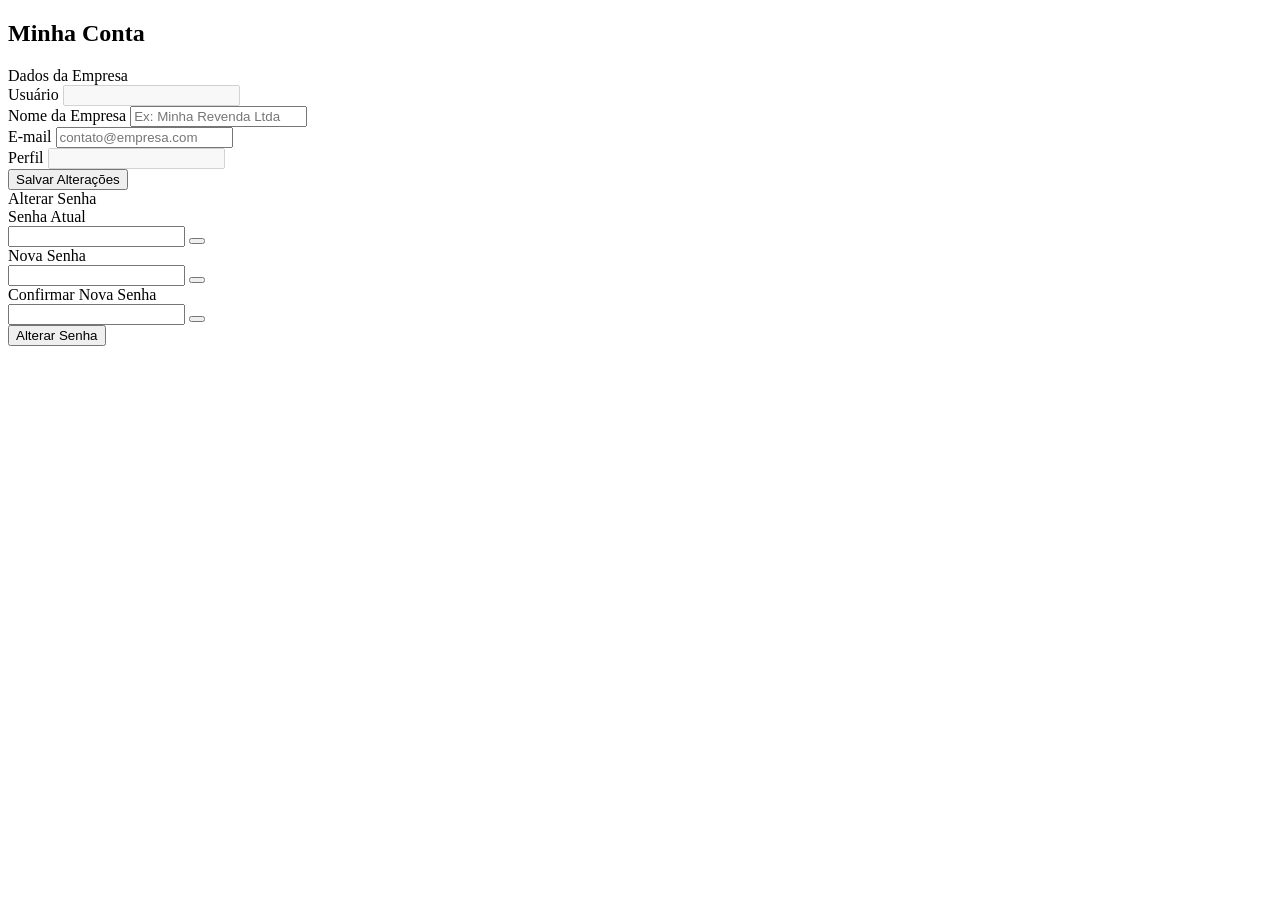
<file: src/main/resources/templates/perfil/index.html>
<!DOCTYPE html>
<html lang="pt-BR" xmlns:th="http://www.thymeleaf.org">
<head th:replace="~{fragments/layout :: head('Minha Conta')}"></head>
<body>
<div th:replace="~{fragments/layout :: navbar}"></div>
<div id="main-wrapper">
<main class="container py-4 flex-grow-1">

    <div class="d-flex align-items-center mb-4">
        <i class="bi bi-person-circle fs-3 text-warning me-3"></i>
        <div>
            <h2 class="mb-0 fw-bold">Minha Conta</h2>
            <small class="text-muted" th:text="${usuario?.username}"></small>
        </div>
    </div>

    <div class="row g-4">

        <!-- Dados do perfil -->
        <div class="col-lg-6">
            <div class="card border-0 shadow-sm h-100">
                <div class="card-header bg-white fw-semibold border-bottom">
                    <i class="bi bi-building me-2 text-primary"></i>Dados da Empresa
                </div>
                <div class="card-body">
                    <div th:if="${sucesso}" class="alert alert-success py-2">
                        <i class="bi bi-check-circle-fill me-2"></i><span th:text="${sucesso}"></span>
                    </div>
                    <div th:if="${erro}" class="alert alert-danger py-2">
                        <i class="bi bi-exclamation-triangle-fill me-2"></i><span th:text="${erro}"></span>
                    </div>
                    <form th:action="@{/perfil/atualizar}" method="post">
                    <input type="hidden" th:name="${_csrf.parameterName}" th:value="${_csrf.token}"/>
                        <div class="mb-3">
                            <label class="form-label fw-semibold">Usuário</label>
                            <input type="text" class="form-control" th:value="${usuario?.username}" disabled/>
                        </div>
                        <div class="mb-3">
                            <label class="form-label fw-semibold">Nome da Empresa</label>
                            <input type="text" name="nomeEmpresa" class="form-control"
                                   th:value="${usuario?.nomeEmpresa}" placeholder="Ex: Minha Revenda Ltda"/>
                        </div>
                        <div class="mb-3">
                            <label class="form-label fw-semibold">E-mail</label>
                            <input type="email" name="email" class="form-control"
                                   th:value="${usuario?.email}" placeholder="contato@empresa.com"/>
                        </div>
                        <div class="mb-3">
                            <label class="form-label fw-semibold">Perfil</label>
                            <input type="text" class="form-control"
                                   th:value="${usuario?.role == 'ROLE_ADMIN' ? 'Administrador' : 'Usuário'}" disabled/>
                        </div>
                        <button type="submit" class="btn btn-warning fw-semibold w-100">
                            <i class="bi bi-check-circle me-2"></i>Salvar Alterações
                        </button>
                    </form>
                </div>
            </div>
        </div>

        <!-- Alterar senha -->
        <div class="col-lg-6">
            <div class="card border-0 shadow-sm h-100">
                <div class="card-header bg-white fw-semibold border-bottom">
                    <i class="bi bi-lock-fill me-2 text-danger"></i>Alterar Senha
                </div>
                <div class="card-body">
                    <div th:if="${sucessoSenha}" class="alert alert-success py-2">
                        <i class="bi bi-check-circle-fill me-2"></i><span th:text="${sucessoSenha}"></span>
                    </div>
                    <div th:if="${erroSenha}" class="alert alert-danger py-2">
                        <i class="bi bi-exclamation-triangle-fill me-2"></i><span th:text="${erroSenha}"></span>
                    </div>
                    <form th:action="@{/perfil/senha}" method="post">
                    <input type="hidden" th:name="${_csrf.parameterName}" th:value="${_csrf.token}"/>
                        <div class="mb-3">
                            <label class="form-label fw-semibold">Senha Atual</label>
                            <div class="input-group">
                                <input type="password" name="senhaAtual" id="senhaAtual"
                                       class="form-control" required/>
                                <button type="button" class="btn btn-outline-secondary"
                                        onclick="togglePwd('senhaAtual','i1')">
                                    <i id="i1" class="bi bi-eye-slash"></i>
                                </button>
                            </div>
                        </div>
                        <div class="mb-3">
                            <label class="form-label fw-semibold">Nova Senha</label>
                            <div class="input-group">
                                <input type="password" name="novaSenha" id="novaSenha"
                                       class="form-control" required minlength="6"/>
                                <button type="button" class="btn btn-outline-secondary"
                                        onclick="togglePwd('novaSenha','i2')">
                                    <i id="i2" class="bi bi-eye-slash"></i>
                                </button>
                            </div>
                        </div>
                        <div class="mb-4">
                            <label class="form-label fw-semibold">Confirmar Nova Senha</label>
                            <div class="input-group">
                                <input type="password" name="confirmarSenha" id="confirmarSenha"
                                       class="form-control" required minlength="6"/>
                                <button type="button" class="btn btn-outline-secondary"
                                        onclick="togglePwd('confirmarSenha','i3')">
                                    <i id="i3" class="bi bi-eye-slash"></i>
                                </button>
                            </div>
                        </div>
                        <button type="submit" class="btn btn-danger fw-semibold w-100">
                            <i class="bi bi-lock me-2"></i>Alterar Senha
                        </button>
                    </form>
                </div>
            </div>
        </div>

    </div>
</main>
<footer th:replace="~{fragments/layout :: footer}"></footer>
<script src="https://cdn.jsdelivr.net/npm/bootstrap@5.3.3/dist/js/bootstrap.bundle.min.js"></script>
<script>
    function togglePwd(inputId, iconId) {
        const input = document.getElementById(inputId);
        const icon  = document.getElementById(iconId);
        input.type  = input.type === 'password' ? 'text' : 'password';
        icon.className = input.type === 'password' ? 'bi bi-eye-slash' : 'bi bi-eye';
    }
</script>
<script th:replace="~{fragments/layout :: sidebar-scripts}"></script>
</div><!-- fim main-wrapper -->
</body>
</html>
</file>
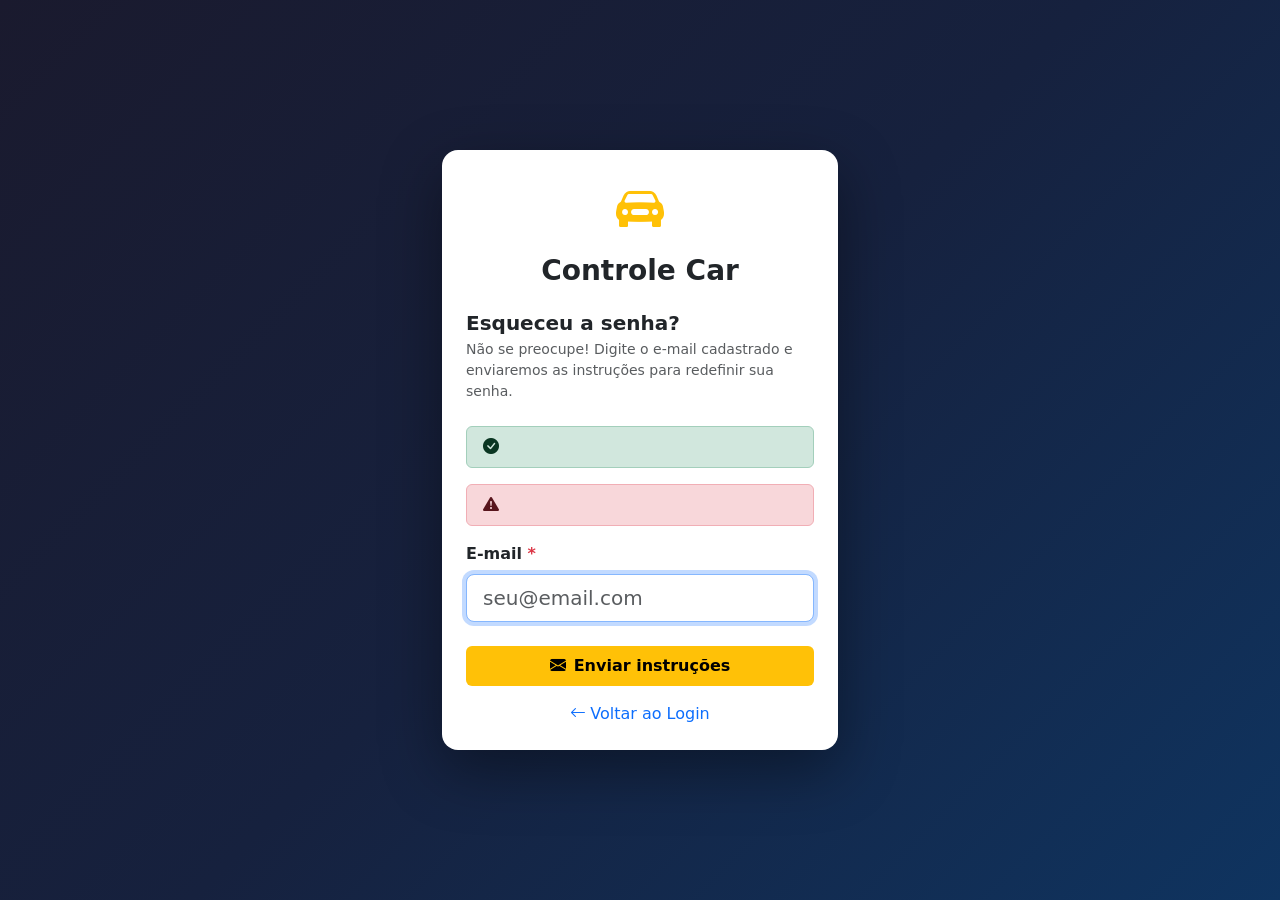
<file: src/main/resources/templates/esqueci-senha.html>
<!DOCTYPE html>
<html lang="pt-BR" xmlns:th="http://www.thymeleaf.org">
<head>
    <meta charset="UTF-8"/>
    <meta name="viewport" content="width=device-width, initial-scale=1.0"/>
    <title>Esqueci minha senha | Controle Car</title>
    <link rel="stylesheet" href="https://cdn.jsdelivr.net/npm/bootstrap@5.3.3/dist/css/bootstrap.min.css"/>
    <link rel="stylesheet" href="https://cdn.jsdelivr.net/npm/bootstrap-icons@1.11.3/font/bootstrap-icons.min.css"/>
    <style>
        body { background: linear-gradient(135deg, #1a1a2e 0%, #16213e 50%, #0f3460 100%); min-height: 100vh; }
        .card { border-radius: 16px; box-shadow: 0 20px 60px rgba(0,0,0,0.4); }
        .logo-icon { font-size: 3rem; color: #ffc107; }
        .btn-enviar { background: #ffc107; border: none; color: #000; font-weight: 600; }
        .btn-enviar:hover { background: #e0a800; color: #000; }
    </style>
</head>
<body class="d-flex align-items-center justify-content-center">
    <div class="container" style="max-width: 420px;">
        <div class="card border-0 p-4">

            <!-- Logo -->
            <div class="text-center mb-4">
                <i class="bi bi-car-front-fill logo-icon"></i>
                <h3 class="fw-bold mt-2 mb-0">Controle Car</h3>
            </div>

            <!-- Título -->
            <h5 class="fw-bold mb-1">Esqueceu a senha?</h5>
            <p class="text-muted small mb-4">
                Não se preocupe! Digite o e-mail cadastrado e enviaremos as instruções para redefinir sua senha.
            </p>

            <div th:if="${sucesso}" class="alert alert-success py-2">
                <i class="bi bi-check-circle-fill me-2"></i><span th:text="${sucesso}"></span>
            </div>
            <div th:if="${erro}" class="alert alert-danger py-2">
                <i class="bi bi-exclamation-triangle-fill me-2"></i><span th:text="${erro}"></span>
            </div>

            <form th:action="@{/esqueci-senha}" method="post">
                <div class="mb-4">
                    <label class="form-label fw-semibold">E-mail <span class="text-danger">*</span></label>
                    <input type="email" name="email" class="form-control form-control-lg"
                           placeholder="seu@email.com" required autofocus/>
                </div>
                <button type="submit" class="btn btn-enviar w-100 py-2 mb-3">
                    <i class="bi bi-envelope-fill me-2"></i>Enviar instruções
                </button>
            </form>

            <div class="text-center">
                <a th:href="@{/login}" class="text-decoration-none text-primary">
                    <i class="bi bi-arrow-left me-1"></i>Voltar ao Login
                </a>
            </div>
        </div>
    </div>
</body>
</html>
</file>
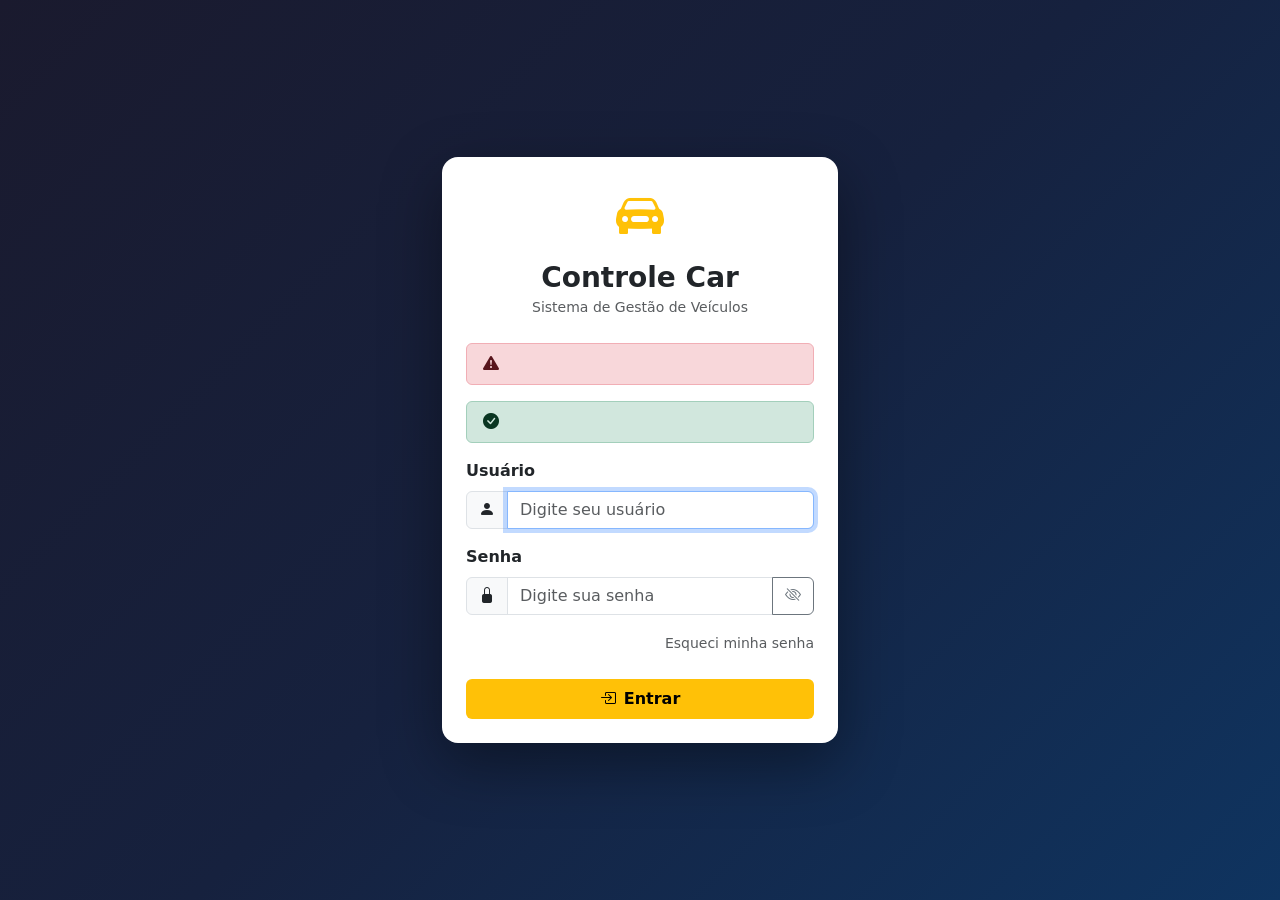
<file: src/main/resources/templates/login.html>
<!DOCTYPE html>
<html lang="pt-BR" xmlns:th="http://www.thymeleaf.org">
<head>
    <meta charset="UTF-8"/>
    <meta name="viewport" content="width=device-width, initial-scale=1.0"/>
    <title>Login | Controle Car</title>
    <link rel="stylesheet" href="https://cdn.jsdelivr.net/npm/bootstrap@5.3.3/dist/css/bootstrap.min.css"/>
    <link rel="stylesheet" href="https://cdn.jsdelivr.net/npm/bootstrap-icons@1.11.3/font/bootstrap-icons.min.css"/>
    <style>
        body { background: linear-gradient(135deg, #1a1a2e 0%, #16213e 50%, #0f3460 100%); min-height: 100vh; }
        .login-card { border-radius: 16px; box-shadow: 0 20px 60px rgba(0,0,0,0.4); }
        .logo-icon { font-size: 3rem; color: #ffc107; }
        .btn-login { background: #ffc107; border: none; color: #000; font-weight: 600; }
        .btn-login:hover { background: #e0a800; color: #000; }
    </style>
</head>
<body class="d-flex align-items-center justify-content-center">
    <div class="container" style="max-width: 420px;">
        <div class="card login-card border-0 p-4">
            <div class="text-center mb-4">
                <i class="bi bi-car-front-fill logo-icon"></i>
                <h3 class="fw-bold mt-2 mb-0">Controle Car</h3>
                <small class="text-muted">Sistema de Gestão de Veículos</small>
            </div>

            <div th:if="${erro}" class="alert alert-danger py-2">
                <i class="bi bi-exclamation-triangle-fill me-2"></i>
                <span th:text="${erro}"></span>
            </div>
            <div th:if="${sucesso}" class="alert alert-success py-2">
                <i class="bi bi-check-circle-fill me-2"></i>
                <span th:text="${sucesso}"></span>
            </div>

            <form th:action="@{/login}" method="post">
                <div class="mb-3">
                    <label class="form-label fw-semibold">Usuário</label>
                    <div class="input-group">
                        <span class="input-group-text"><i class="bi bi-person-fill"></i></span>
                        <input type="text" name="username" class="form-control" placeholder="Digite seu usuário" required autofocus/>
                    </div>
                </div>
                <div class="mb-3">
                    <label class="form-label fw-semibold">Senha</label>
                    <div class="input-group">
                        <span class="input-group-text"><i class="bi bi-lock-fill"></i></span>
                        <input type="password" name="password" id="senhaInput" class="form-control" placeholder="Digite sua senha" required/>
                        <button type="button" class="btn btn-outline-secondary" onclick="toggleSenha()">
                            <i id="olhoSenha" class="bi bi-eye-slash"></i>
                        </button>
                    </div>
                </div>
                <!-- remember-me sempre ativo automaticamente -->
                <input type="hidden" name="remember-me" value="on"/>
                <div class="mb-4 text-end">
                    <a href="/esqueci-senha" class="text-muted small text-decoration-none">Esqueci minha senha</a>
                </div>
                <button type="submit" class="btn btn-login w-100 py-2">
                    <i class="bi bi-box-arrow-in-right me-2"></i>Entrar
                </button>
            </form>
        </div>
    </div>
    <script>
        function toggleSenha() {
            const input = document.getElementById('senhaInput');
            const icon = document.getElementById('olhoSenha');
            if (input.type === 'password') {
                input.type = 'text';
                icon.className = 'bi bi-eye';
            } else {
                input.type = 'password';
                icon.className = 'bi bi-eye-slash';
            }
        }
    </script>
</body>
</html>
</file>
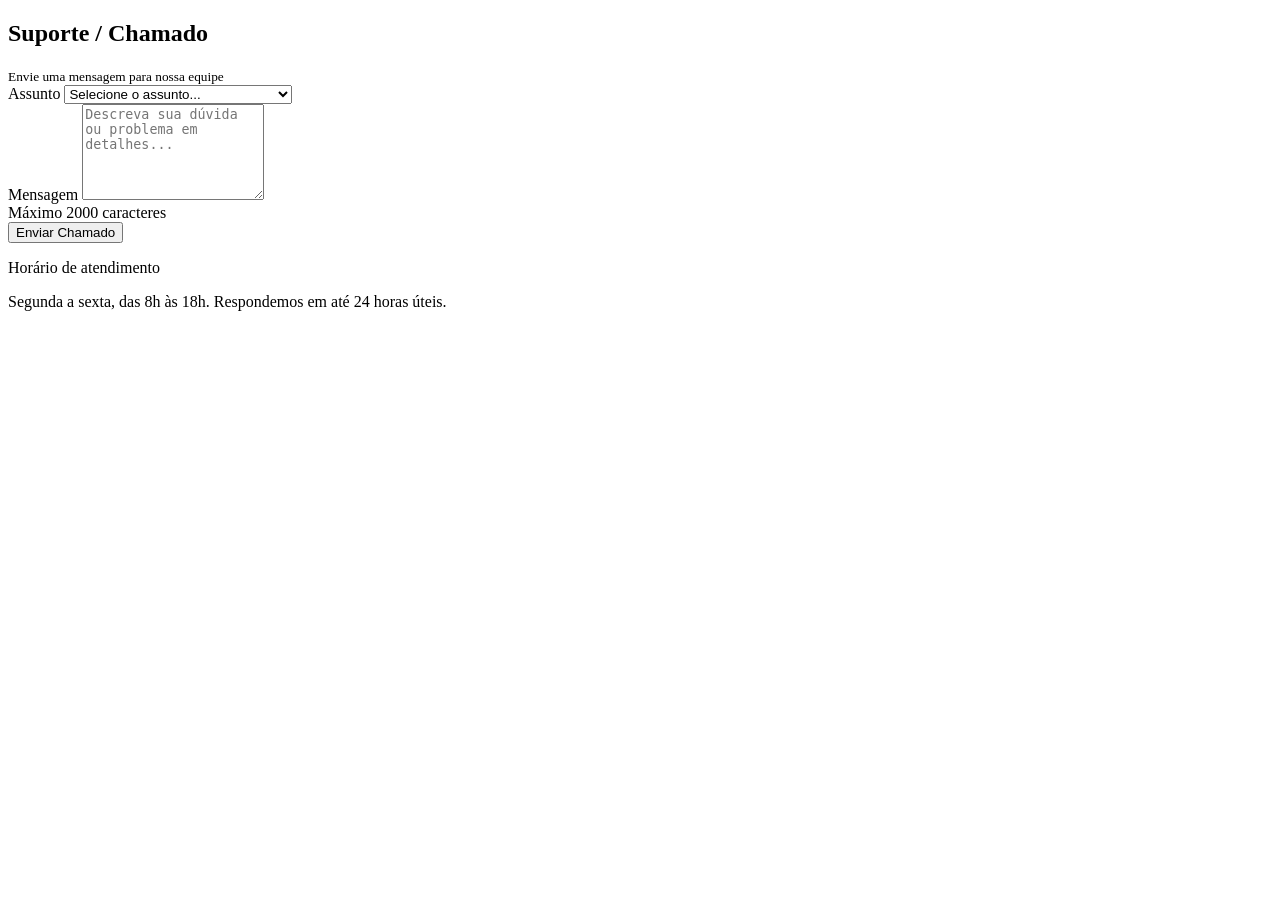
<file: src/main/resources/templates/chamado/form.html>
<!DOCTYPE html>
<html lang="pt-BR" xmlns:th="http://www.thymeleaf.org">
<head th:replace="~{fragments/layout :: head('Suporte')}"></head>
<body>
<div th:replace="~{fragments/layout :: navbar}"></div>
<div id="main-wrapper">
<main class="container py-4 flex-grow-1">

    <div class="d-flex align-items-center mb-4">
        <i class="bi bi-headset fs-3 text-warning me-3"></i>
        <div>
            <h2 class="mb-0 fw-bold">Suporte / Chamado</h2>
            <small class="text-muted">Envie uma mensagem para nossa equipe</small>
        </div>
    </div>

    <div class="row justify-content-center">
        <div class="col-lg-7">

            <div th:if="${sucesso}" class="alert alert-success">
                <i class="bi bi-check-circle-fill me-2"></i><span th:text="${sucesso}"></span>
            </div>

            <div class="card border-0 shadow-sm">
                <div class="card-body p-4">
                    <form th:action="@{/chamado/enviar}" method="post">
                    <input type="hidden" th:name="${_csrf.parameterName}" th:value="${_csrf.token}"/>
                        <div class="mb-3">
                            <label class="form-label fw-semibold">Assunto</label>
                            <select name="assunto" class="form-select" required>
                                <option value="">Selecione o assunto...</option>
                                <option>Dúvida sobre o sistema</option>
                                <option>Problema técnico</option>
                                <option>Solicitação de nova funcionalidade</option>
                                <option>Erro ao importar dados</option>
                                <option>Outros</option>
                            </select>
                        </div>
                        <div class="mb-4">
                            <label class="form-label fw-semibold">Mensagem</label>
                            <textarea name="mensagem" class="form-control" rows="6"
                                      placeholder="Descreva sua dúvida ou problema em detalhes..."
                                      required maxlength="2000"></textarea>
                            <div class="form-text">Máximo 2000 caracteres</div>
                        </div>
                        <button type="submit" class="btn btn-warning fw-semibold w-100 py-2">
                            <i class="bi bi-send-fill me-2"></i>Enviar Chamado
                        </button>
                    </form>
                </div>
            </div>

            <div class="card border-0 shadow-sm mt-3">
                <div class="card-body p-3">
                    <p class="mb-1 fw-semibold"><i class="bi bi-clock me-2 text-warning"></i>Horário de atendimento</p>
                    <p class="text-muted small mb-0">Segunda a sexta, das 8h às 18h. Respondemos em até 24 horas úteis.</p>
                </div>
            </div>
        </div>
    </div>
</main>
<footer th:replace="~{fragments/layout :: footer}"></footer>
<script src="https://cdn.jsdelivr.net/npm/bootstrap@5.3.3/dist/js/bootstrap.bundle.min.js"></script>
<script th:replace="~{fragments/layout :: sidebar-scripts}"></script>
</div><!-- fim main-wrapper -->
</body>
</html>
</file>
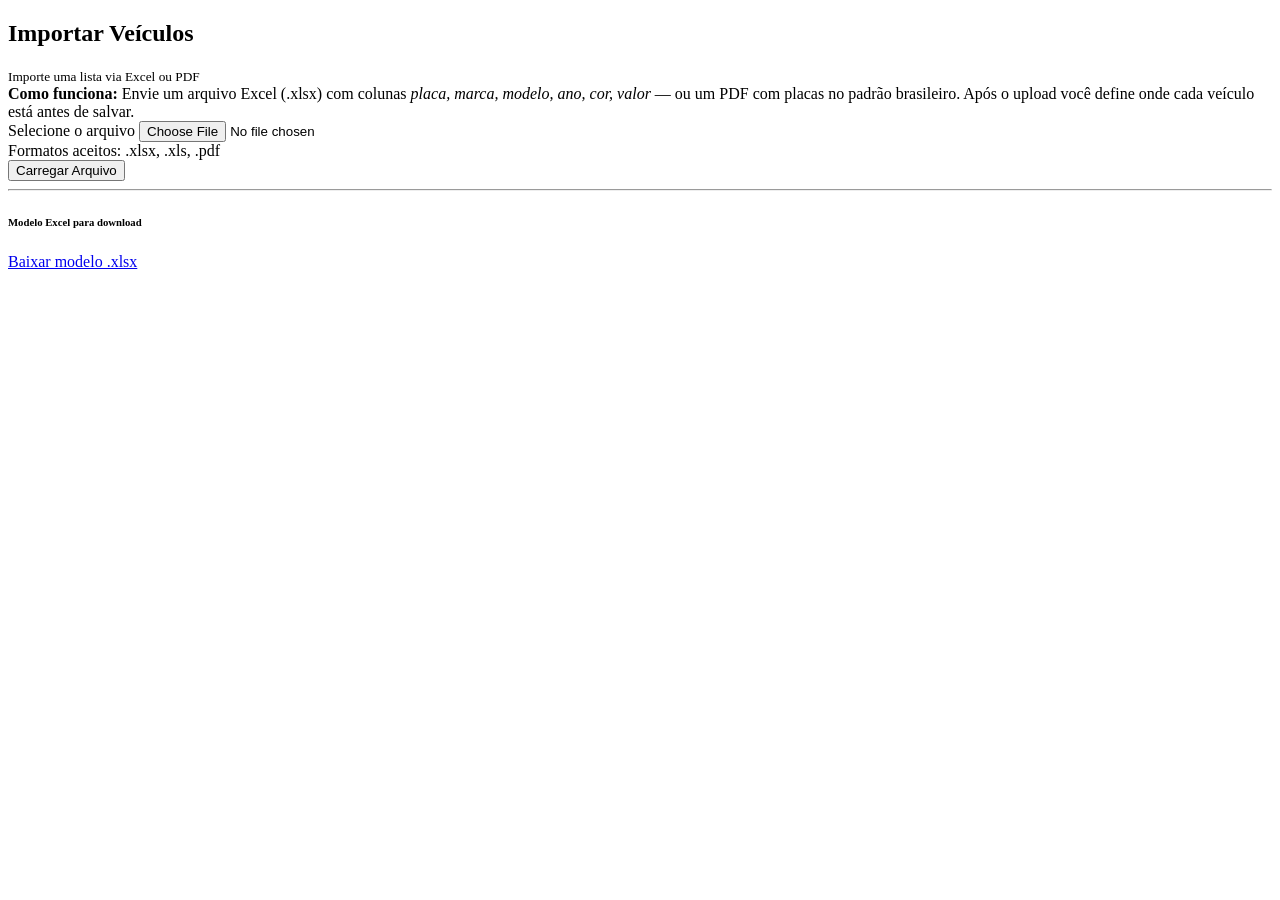
<file: src/main/resources/templates/importacao/form.html>
<!DOCTYPE html>
<html lang="pt-BR" xmlns:th="http://www.thymeleaf.org">
<head th:replace="~{fragments/layout :: head('Importar Veículos')}"></head>
<body>
<div th:replace="~{fragments/layout :: navbar}"></div>
<div id="main-wrapper">
<main class="container py-4 flex-grow-1">

    <div class="d-flex align-items-center mb-4">
        <i class="bi bi-file-earmark-arrow-up fs-3 text-warning me-3"></i>
        <div>
            <h2 class="mb-0 fw-bold">Importar Veículos</h2>
            <small class="text-muted">Importe uma lista via Excel ou PDF</small>
        </div>
    </div>

    <div th:replace="~{fragments/layout :: alertas}"></div>

    <div class="row justify-content-center">
        <div class="col-lg-7">
            <div class="card border-0 shadow-sm">
                <div class="card-body p-4">

                    <div class="alert alert-info">
                        <i class="bi bi-info-circle-fill me-2"></i>
                        <strong>Como funciona:</strong> Envie um arquivo Excel (.xlsx) com colunas
                        <em>placa, marca, modelo, ano, cor, valor</em>
                        — ou um PDF com placas no padrão brasileiro.
                        Após o upload você define onde cada veículo está antes de salvar.
                    </div>

                    <form th:action="@{/importacao/upload}" method="post" enctype="multipart/form-data">
                        <div class="mb-4">
                            <label class="form-label fw-semibold">Selecione o arquivo</label>
                            <input type="file" name="arquivo" class="form-control form-control-lg"
                                   accept=".xlsx,.xls,.pdf" required/>
                            <div class="form-text">Formatos aceitos: .xlsx, .xls, .pdf</div>
                        </div>
                        <button type="submit" class="btn btn-warning w-100 py-2 fw-semibold">
                            <i class="bi bi-upload me-2"></i>Carregar Arquivo
                        </button>
                    </form>

                    <hr class="my-4"/>

                    <div>
                        <h6 class="fw-semibold mb-3"><i class="bi bi-download me-2"></i>Modelo Excel para download</h6>
                        <a href="/importacao/modelo" class="btn btn-outline-success btn-sm">
                            <i class="bi bi-file-earmark-excel me-2"></i>Baixar modelo .xlsx
                        </a>
                    </div>
                </div>
            </div>
        </div>
    </div>
</main>
<footer th:replace="~{fragments/layout :: footer}"></footer>
<script src="https://cdn.jsdelivr.net/npm/bootstrap@5.3.3/dist/js/bootstrap.bundle.min.js"></script>
<script th:replace="~{fragments/layout :: sidebar-scripts}"></script>
</div><!-- fim main-wrapper -->
</body>
</html>
</file>
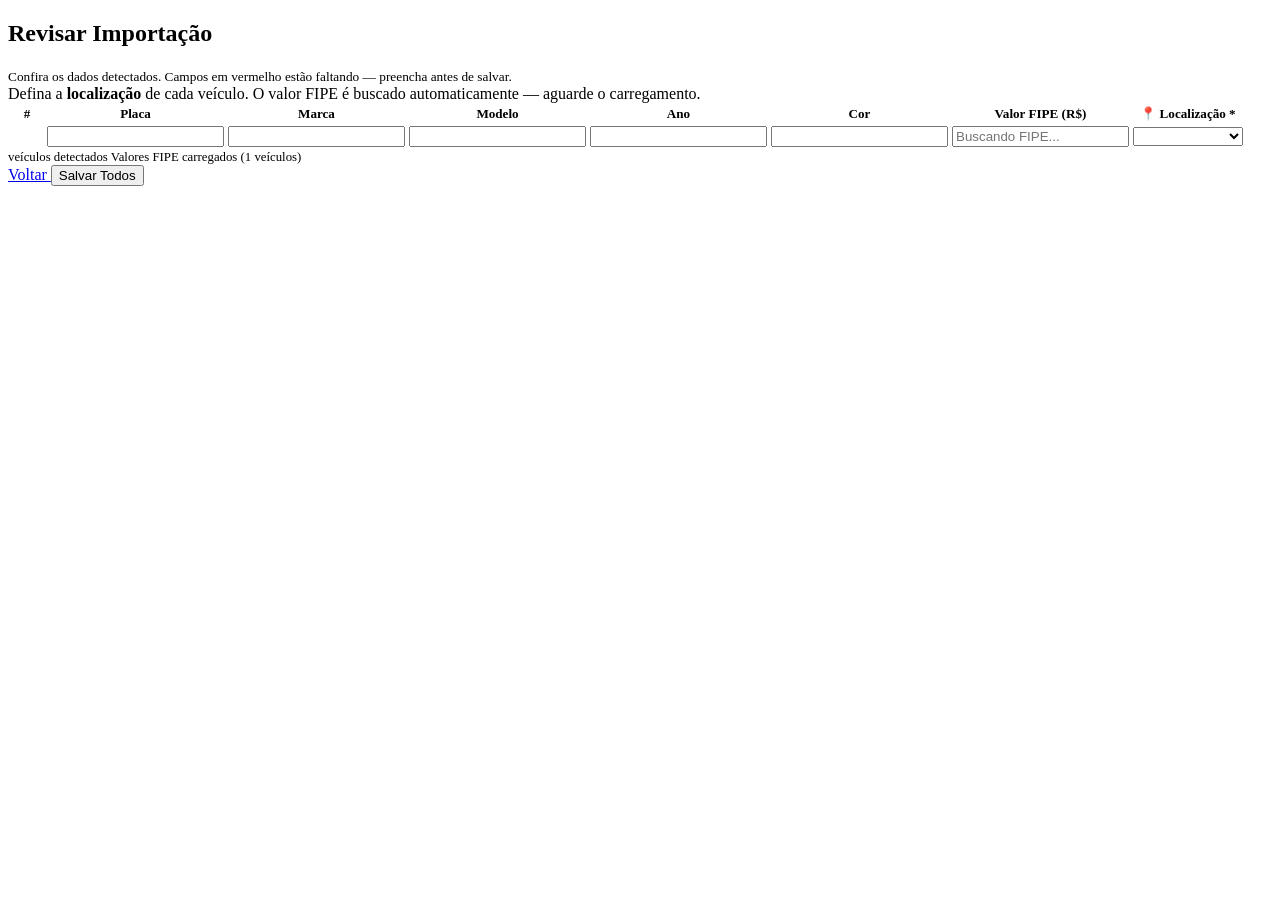
<file: src/main/resources/templates/importacao/revisar.html>
<!DOCTYPE html>
<html lang="pt-BR" xmlns:th="http://www.thymeleaf.org">
<head th:replace="~{fragments/layout :: head('Revisar Importação')}"></head>
<body>
<div th:replace="~{fragments/layout :: navbar}"></div>
<div id="main-wrapper">
<main class="container-fluid py-4 flex-grow-1">

    <div class="d-flex align-items-center mb-3">
        <i class="bi bi-clipboard-check fs-3 text-warning me-3"></i>
        <div>
            <h2 class="mb-0 fw-bold">Revisar Importação</h2>
            <small class="text-muted">Confira os dados detectados. Campos em <span class="text-danger fw-semibold">vermelho</span> estão faltando — preencha antes de salvar.</small>
        </div>
    </div>

    <div class="alert alert-warning d-flex align-items-center gap-2 py-2 mb-3">
        <i class="bi bi-exclamation-triangle-fill"></i>
        <span>Defina a <strong>localização</strong> de cada veículo. O valor FIPE é buscado automaticamente — aguarde o carregamento.</span>
    </div>

    <form th:action="@{/importacao/salvar}" method="post" id="formImportar">
        <input type="hidden" th:name="${_csrf.parameterName}" th:value="${_csrf.token}"/>
        <input type="hidden" name="total" th:value="${#lists.size(veiculos)}"/>

        <div class="card border-0 shadow-sm mb-3">
            <div class="card-body p-0">
                <div class="table-responsive">
                    <table class="table table-sm table-hover align-middle mb-0" style="font-size:.82rem;">
                        <thead class="table-dark">
                            <tr>
                                <th style="width:32px;">#</th>
                                <th>Placa</th>
                                <th>Marca</th>
                                <th>Modelo</th>
                                <th>Ano</th>
                                <th>Cor</th>
                                <th>Valor FIPE (R$)</th>
                                <th class="text-warning">📍 Localização *</th>
                            </tr>
                        </thead>
                        <tbody>
                            <tr th:each="v, i : ${veiculos}" th:id="'row-' + ${i.index}">
                                <td class="text-muted" th:text="${i.index + 1}"></td>

                                <!-- Placa -->
                                <td>
                                    <input type="text"
                                           th:name="'placa_' + ${i.index}"
                                           th:value="${v.placa}"
                                           th:classappend="${v.faltaPlaca} ? 'border-danger text-danger' : ''"
                                           class="form-control form-control-sm"
                                           style="min-width:90px" maxlength="8"
                                           th:placeholder="${v.faltaPlaca} ? '⚠ Faltando' : ''"/>
                                </td>

                                <!-- Marca -->
                                <td>
                                    <input type="text"
                                           th:name="'marca_' + ${i.index}"
                                           th:value="${v.marca}"
                                           th:classappend="${v.faltaMarca} ? 'border-danger text-danger' : ''"
                                           class="form-control form-control-sm marca-input"
                                           style="min-width:90px"
                                           th:placeholder="${v.faltaMarca} ? '⚠ Faltando' : ''"/>
                                </td>

                                <!-- Modelo -->
                                <td>
                                    <input type="text"
                                           th:name="'modelo_' + ${i.index}"
                                           th:value="${v.modelo}"
                                           th:classappend="${v.faltaModelo} ? 'border-danger text-danger' : ''"
                                           class="form-control form-control-sm modelo-input"
                                           style="min-width:120px"
                                           th:placeholder="${v.faltaModelo} ? '⚠ Faltando' : ''"/>
                                </td>

                                <!-- Ano -->
                                <td>
                                    <input type="text"
                                           th:name="'ano_' + ${i.index}"
                                           th:value="${v.ano}"
                                           th:classappend="${v.faltaAno} ? 'border-danger text-danger' : ''"
                                           class="form-control form-control-sm ano-input"
                                           style="min-width:65px" maxlength="9"
                                           th:placeholder="${v.faltaAno} ? '⚠' : ''"/>
                                </td>

                                <!-- Cor -->
                                <td>
                                    <input type="text"
                                           th:name="'cor_' + ${i.index}"
                                           th:value="${v.cor}"
                                           th:classappend="${v.faltaCor} ? 'border-danger text-danger' : ''"
                                           class="form-control form-control-sm"
                                           style="min-width:80px"
                                           th:placeholder="${v.faltaCor} ? '⚠ Faltando' : ''"/>
                                </td>

                                <!-- Valor FIPE -->
                                <td>
                                    <div class="d-flex align-items-center gap-1">
                                        <input type="text"
                                               th:name="'valor_' + ${i.index}"
                                               th:value="${v.valor}"
                                               class="form-control form-control-sm valor-input"
                                               style="min-width:100px"
                                               placeholder="Buscando FIPE..."/>
                                        <span class="fipe-status" style="font-size:.7rem; white-space:nowrap;"></span>
                                    </div>
                                </td>

                                <!-- Localização -->
                                <td>
                                    <select th:name="'status_' + ${i.index}"
                                            class="form-select form-select-sm"
                                            style="min-width:110px" required>
                                        <option th:each="s : ${statusList}"
                                                th:value="${s.name()}"
                                                th:text="${s.descricao}"
                                                th:selected="${s.name() == v.detectarStatus()}"></option>
                                    </select>
                                </td>
                            </tr>
                        </tbody>
                    </table>
                </div>
            </div>
        </div>

        <div class="alert alert-light border mb-3 d-flex gap-4 flex-wrap" style="font-size:.8rem;">
            <span><strong th:text="${veiculos.size()}"></strong> veículos detectados</span>
            <span id="fipeProgresso" class="text-info">
                <i class="bi bi-hourglass-split me-1"></i>Buscando valores FIPE...
            </span>
        </div>

        <div class="d-flex gap-3">
            <a href="/importacao" class="btn btn-outline-secondary">
                <i class="bi bi-arrow-left me-2"></i>Voltar
            </a>
            <button type="submit" class="btn btn-success px-4 fw-semibold">
                <i class="bi bi-check-circle me-2"></i>Salvar Todos
            </button>
        </div>
    </form>
</main>

<script>
const BASE_FIPE = 'https://parallelum.com.br/fipe/api/v1/carros';
let marcasCache = null;

async function getMarcas() {
    if (marcasCache) return marcasCache;
    const r = await fetch(`${BASE_FIPE}/marcas`);
    marcasCache = await r.json();
    return marcasCache;
}

function normalizar(s) {
    return (s || '').toLowerCase()
        .normalize('NFD').replace(/[\u0300-\u036f]/g, '')
        .replace(/[^a-z0-9 ]/g, '').trim();
}

function melhorMatch(lista, campo, busca) {
    const b = normalizar(busca).split(' ')[0];
    return lista.find(item => normalizar(item[campo]).startsWith(b))
        || lista.find(item => normalizar(item[campo]).includes(b))
        || null;
}

async function buscarFipeLinha(row) {
    const marca  = row.querySelector('.marca-input')?.value?.trim();
    const modelo = row.querySelector('.modelo-input')?.value?.trim();
    const anoRaw = row.querySelector('.ano-input')?.value?.trim();
    const valorInput = row.querySelector('.valor-input');
    const status = row.querySelector('.fipe-status');

    if (!marca || !modelo || !anoRaw) {
        if (status) status.innerHTML = '';
        return;
    }

    const ano = anoRaw.split('/')[0];

    try {
        const marcas = await getMarcas();
        const marcaObj = melhorMatch(marcas, 'nome', marca);
        if (!marcaObj) { if(status) status.innerHTML = '<span class="text-muted">marca?</span>'; return; }

        const modRes = await fetch(`${BASE_FIPE}/marcas/${marcaObj.codigo}/modelos`);
        const modData = await modRes.json();
        const modeloObj = melhorMatch(modData.modelos, 'nome', modelo);
        if (!modeloObj) { if(status) status.innerHTML = '<span class="text-muted">modelo?</span>'; return; }

        const anosRes = await fetch(`${BASE_FIPE}/marcas/${marcaObj.codigo}/modelos/${modeloObj.codigo}/anos`);
        const anos = await anosRes.json();
        const anoObj = anos.find(a => a.nome.startsWith(ano)) || anos[0];
        if (!anoObj) { if(status) status.innerHTML = '<span class="text-muted">ano?</span>'; return; }

        const precoRes = await fetch(`${BASE_FIPE}/marcas/${marcaObj.codigo}/modelos/${modeloObj.codigo}/anos/${anoObj.codigo}`);
        const preco = await precoRes.json();

        const valorNum = preco.Valor.replace('R$ ','').replace('.','').replace(',','.');
        if (valorInput) valorInput.value = parseFloat(valorNum).toFixed(2);
        if (status) status.innerHTML = `<span class="text-success" title="${preco.Marca} ${preco.Modelo} ${preco.AnoModelo}">✓ FIPE</span>`;

    } catch(e) {
        if (status) status.innerHTML = '<span class="text-muted">-</span>';
    }
}

// Buscar FIPE para todas as linhas em paralelo (lotes de 5 para não sobrecarregar)
async function buscarTodosFipe() {
    const rows = document.querySelectorAll('tbody tr');
    const total = rows.length;
    let concluidos = 0;

    async function processarLote(inicio) {
        const lote = Array.from(rows).slice(inicio, inicio + 5);
        await Promise.all(lote.map(r => buscarFipeLinha(r).then(() => {
            concluidos++;
            document.getElementById('fipeProgresso').innerHTML =
                `<i class="bi bi-hourglass-split me-1"></i>Buscando FIPE: ${concluidos}/${total}`;
        })));
        if (inicio + 5 < total) await processarLote(inicio + 5);
        else document.getElementById('fipeProgresso').innerHTML =
            `<i class="bi bi-check-circle-fill me-1 text-success"></i><span class="text-success">Valores FIPE carregados (${total} veículos)</span>`;
    }

    await processarLote(0);
}

document.addEventListener('DOMContentLoaded', buscarTodosFipe);
</script>

<script th:replace="~{fragments/layout :: sidebar-scripts}"></script>
</div>
</body>
</html>
</file>
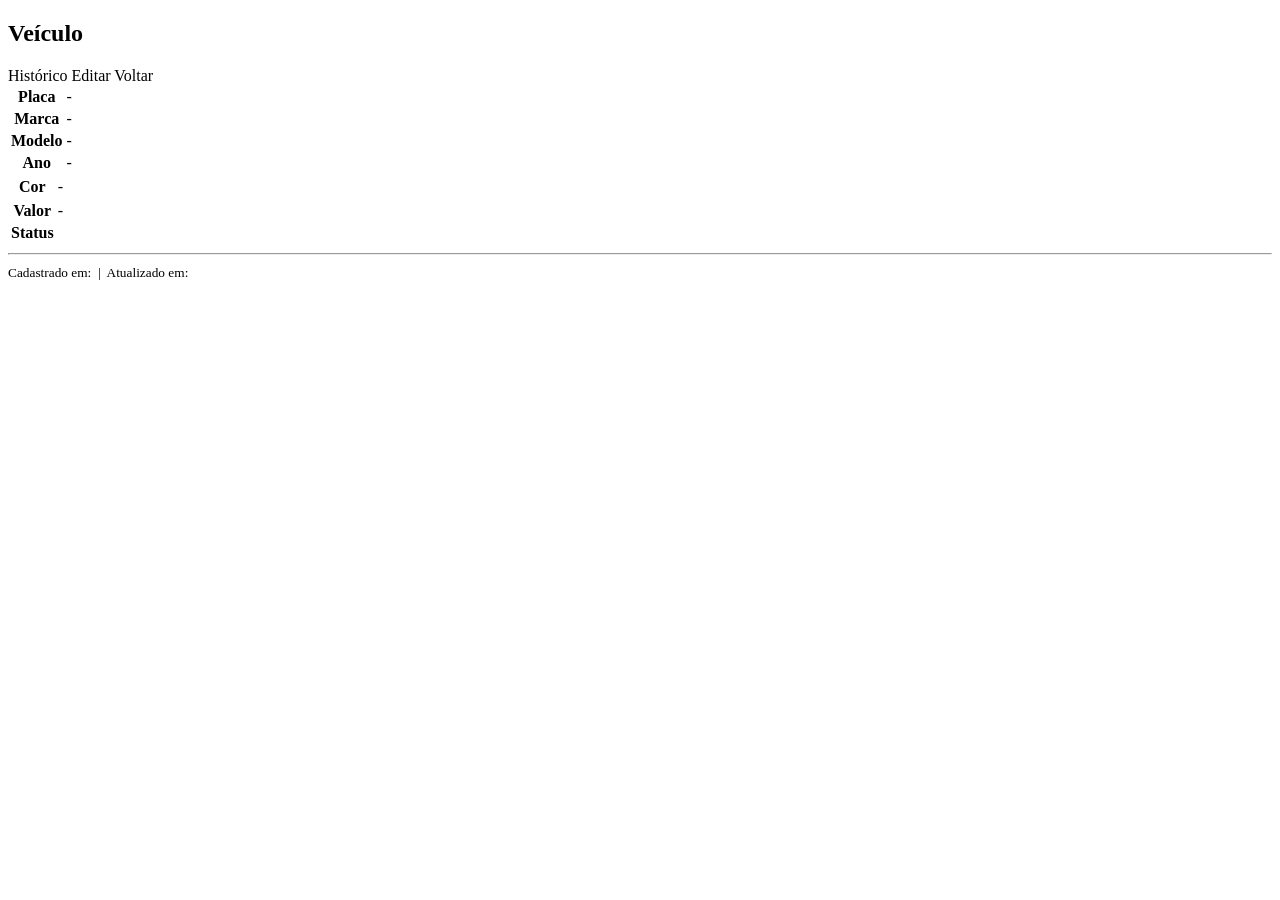
<file: src/main/resources/templates/veiculo/detalhe.html>
<!DOCTYPE html>
<html lang="pt-BR" xmlns:th="http://www.thymeleaf.org">
<head th:replace="~{fragments/layout :: head('Detalhe do Veículo')}"></head>
<body>
<div th:replace="~{fragments/layout :: navbar}"></div>
<div id="main-wrapper">


<main class="container py-4 flex-grow-1">

    <!-- Cabeçalho -->
    <div class="d-flex justify-content-between align-items-center mb-4">
        <div class="d-flex align-items-center">
            <i class="bi bi-car-front-fill fs-3 text-primary me-3"></i>
            <div>
                <h2 class="mb-0 fw-bold" th:text="${veiculo.marca + ' ' + veiculo.modelo}">Veículo</h2>
                <small class="text-muted" th:text="'Placa: ' + ${veiculo.placa}"></small>
            </div>
        </div>
        <div class="d-flex gap-2">
            <a th:href="@{/veiculos/{id}/movimentacoes(id=${veiculo.id})}" class="btn btn-outline-primary">
                <i class="bi bi-clock-history me-1"></i>Histórico
            </a>
            <a th:href="@{/veiculos/{id}/editar(id=${veiculo.id})}" class="btn btn-primary">
                <i class="bi bi-pencil me-1"></i>Editar
            </a>
            <a th:href="@{/veiculos}" class="btn btn-outline-secondary">
                <i class="bi bi-arrow-left me-1"></i>Voltar
            </a>
        </div>
    </div>

    <div class="card border-0 shadow-sm">
        <div class="card-body p-4">
            <div class="row g-4">

                <div class="col-12 col-md-6">
                    <table class="table table-borderless mb-0">
                        <tbody>
                        <tr>
                            <th class="text-muted w-40" style="width:40%">Placa</th>
                            <td class="fw-semibold" th:text="${veiculo.placa}">-</td>
                        </tr>
                        <tr>
                            <th class="text-muted">Marca</th>
                            <td th:text="${veiculo.marca}">-</td>
                        </tr>
                        <tr>
                            <th class="text-muted">Modelo</th>
                            <td th:text="${veiculo.modelo}">-</td>
                        </tr>
                        <tr>
                            <th class="text-muted">Ano</th>
                            <td th:text="${veiculo.ano}">-</td>
                        </tr>
                        </tbody>
                    </table>
                </div>

                <div class="col-12 col-md-6">
                    <table class="table table-borderless mb-0">
                        <tbody>
                        <tr>
                            <th class="text-muted" style="width:40%">Cor</th>
                            <td th:text="${veiculo.cor}">-</td>
                        </tr>
                        <tr>
                        </tr>
                        <tr>
                            <th class="text-muted">Valor</th>
                            <td class="fw-semibold text-success"
                                th:text="${#numbers.formatCurrency(veiculo.valor)}">-
                            </td>
                        </tr>
                        <tr>
                            <th class="text-muted">Status</th>
                            <td>
                                <span th:text="${veiculo.statusDescricao}"
                                      th:classappend="${veiculo.status.name() == 'VENDIDO'}     ? 'badge bg-danger'     :
                                                      (${veiculo.status.name() == 'MANUTENCAO'} ? 'badge bg-warning text-dark' :
                                                      'badge bg-success')"
                                      class="badge fs-6">
                                </span>
                            </td>
                        </tr>
                        </tbody>
                    </table>
                </div>

                <div class="col-12">
                    <hr class="my-1"/>
                    <small class="text-muted">
                        <i class="bi bi-clock me-1"></i>
                        Cadastrado em:
                        <span th:text="${#temporals.format(veiculo.criadoEm, 'dd/MM/yyyy HH:mm')}"></span>
                        &nbsp;|&nbsp;
                        Atualizado em:
                        <span th:text="${#temporals.format(veiculo.atualizadoEm, 'dd/MM/yyyy HH:mm')}"></span>
                    </small>
                </div>
            </div>
        </div>
    </div>
</main>

<footer th:replace="~{fragments/layout :: footer}"></footer>
<script src="https://cdn.jsdelivr.net/npm/bootstrap@5.3.3/dist/js/bootstrap.bundle.min.js"></script>
<script th:replace="~{fragments/layout :: sidebar-scripts}"></script>
</div><!-- fim main-wrapper -->
</body>
</html>
</file>
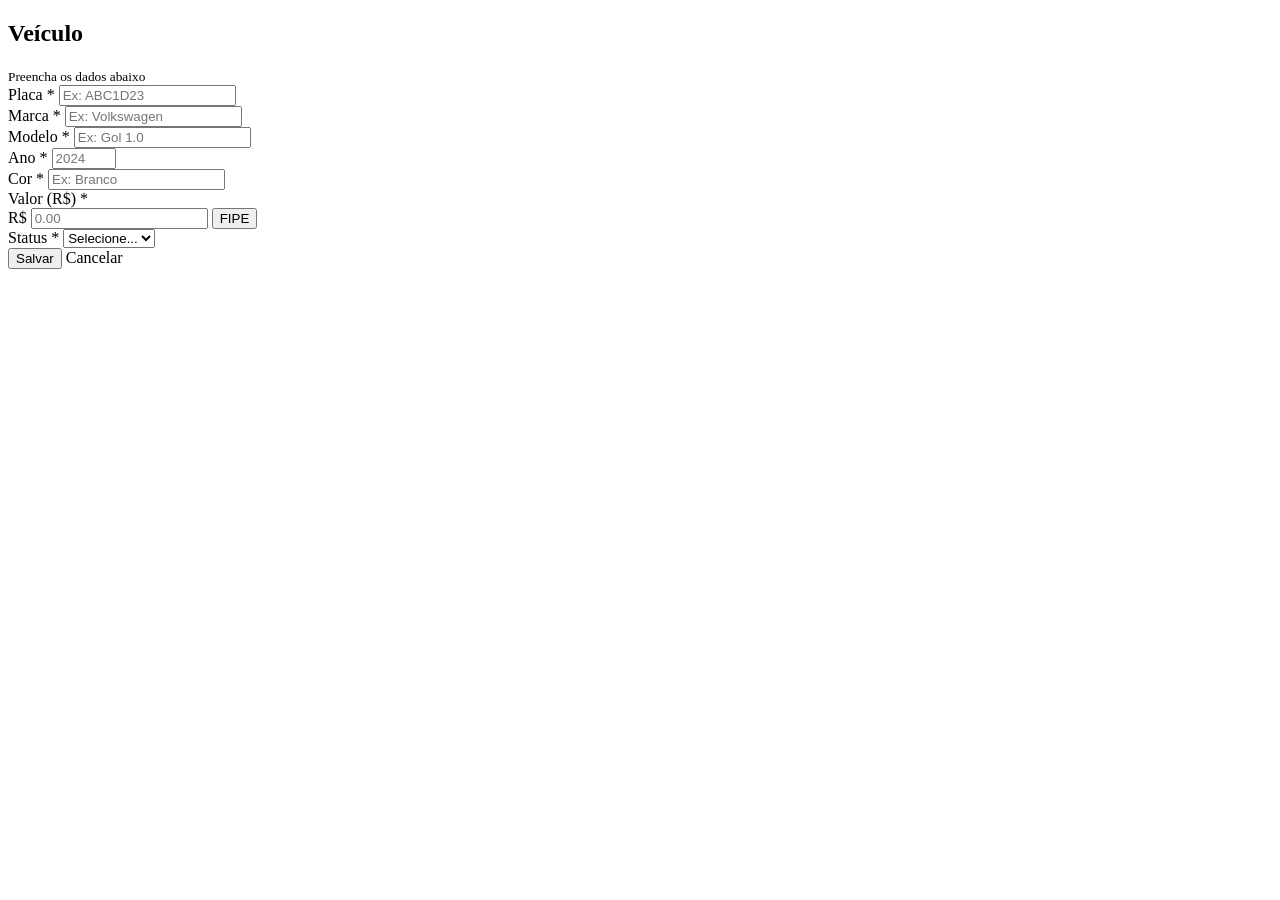
<file: src/main/resources/templates/veiculo/formulario.html>
<!DOCTYPE html>
<html lang="pt-BR" xmlns:th="http://www.thymeleaf.org">
<head th:replace="~{fragments/layout :: head(${titulo})}"></head>
<body>
<div th:replace="~{fragments/layout :: navbar}"></div>
<div id="main-wrapper">


<main class="container py-4 flex-grow-1">

    <!-- Cabeçalho -->
    <div class="d-flex align-items-center mb-4">
        <i class="bi bi-car-front fs-3 text-primary me-3"></i>
        <div>
            <h2 class="mb-0 fw-bold" th:text="${titulo}">Veículo</h2>
            <small class="text-muted">Preencha os dados abaixo</small>
        </div>
    </div>

    <div class="card border-0 shadow-sm">
        <div class="card-body p-4">

            <form th:action="${veiculo.id != null} ? @{/veiculos/{id}/editar(id=${veiculo.id})} : @{/veiculos/novo}"
                  th:object="${veiculo}"
                  method="post"
                  novalidate>
                    <input type="hidden" th:name="${_csrf.parameterName}" th:value="${_csrf.token}"/>

                <div class="row g-3">

                    <!-- Placa -->
                    <div class="col-12 col-md-3">
                        <label class="form-label fw-semibold">Placa <span class="text-danger">*</span></label>
                        <input type="text"
                               th:field="*{placa}"
                               class="form-control text-uppercase"
                               th:classappend="${#fields.hasErrors('placa')} ? 'is-invalid'"
                               placeholder="Ex: ABC1D23"
                               maxlength="8"/>
                        <div class="invalid-feedback" th:errors="*{placa}"></div>
                    </div>

                    <!-- Marca -->
                    <div class="col-12 col-md-3">
                        <label class="form-label fw-semibold">Marca <span class="text-danger">*</span></label>
                        <input type="text"
                               th:field="*{marca}"
                               class="form-control"
                               th:classappend="${#fields.hasErrors('marca')} ? 'is-invalid'"
                               placeholder="Ex: Volkswagen"/>
                        <div class="invalid-feedback" th:errors="*{marca}"></div>
                    </div>

                    <!-- Modelo -->
                    <div class="col-12 col-md-4">
                        <label class="form-label fw-semibold">Modelo <span class="text-danger">*</span></label>
                        <input type="text"
                               th:field="*{modelo}"
                               class="form-control"
                               th:classappend="${#fields.hasErrors('modelo')} ? 'is-invalid'"
                               placeholder="Ex: Gol 1.0"/>
                        <div class="invalid-feedback" th:errors="*{modelo}"></div>
                    </div>

                    <!-- Ano -->
                    <div class="col-12 col-md-2">
                        <label class="form-label fw-semibold">Ano <span class="text-danger">*</span></label>
                        <input type="number"
                               th:field="*{ano}"
                               class="form-control"
                               th:classappend="${#fields.hasErrors('ano')} ? 'is-invalid'"
                               placeholder="2024"
                               min="1950" max="2100"/>
                        <div class="invalid-feedback" th:errors="*{ano}"></div>
                    </div>

                    <!-- Cor -->
                    <div class="col-12 col-md-3">
                        <label class="form-label fw-semibold">Cor <span class="text-danger">*</span></label>
                        <input type="text"
                               th:field="*{cor}"
                               class="form-control"
                               th:classappend="${#fields.hasErrors('cor')} ? 'is-invalid'"
                               placeholder="Ex: Branco"/>
                        <div class="invalid-feedback" th:errors="*{cor}"></div>
                    </div>
                    </div>

                    <!-- Valor com FIPE -->
                    <div class="col-12 col-md-4">
                        <label class="form-label fw-semibold">Valor (R$) <span class="text-danger">*</span></label>
                        <div class="input-group">
                            <span class="input-group-text">R$</span>
                            <input type="number"
                                   th:field="*{valor}"
                                   id="campoValor"
                                   class="form-control"
                                   th:classappend="${#fields.hasErrors('valor')} ? 'is-invalid'"
                                   placeholder="0.00"
                                   step="0.01" min="0.01"/>
                            <button type="button" class="btn btn-outline-warning" onclick="buscarFipe()" title="Buscar preço FIPE">
                                <i class="bi bi-search"></i> FIPE
                            </button>
                            <div class="invalid-feedback" th:errors="*{valor}"></div>
                        </div>
                        <div id="fipeInfo" class="mt-1" style="font-size:.78rem;"></div>
                    </div>

                    <!-- Status -->
                    <div class="col-12 col-md-3">
                        <label class="form-label fw-semibold">Status <span class="text-danger">*</span></label>
                        <select th:field="*{status}"
                                class="form-select"
                                th:classappend="${#fields.hasErrors('status')} ? 'is-invalid'">
                            <option value="">Selecione...</option>
                            <option th:each="s : ${statusList}"
                                    th:value="${s.name()}"
                                    th:text="${s.descricao}">
                            </option>
                        </select>
                        <div class="invalid-feedback" th:errors="*{status}"></div>
                    </div>

                </div>

                <!-- Botões -->
                <div class="d-flex gap-2 mt-4 pt-3 border-top">
                    <button type="submit" class="btn btn-primary px-4">
                        <i class="bi bi-check-lg me-1"></i>Salvar
                    </button>
                    <a th:href="@{/veiculos}" class="btn btn-outline-secondary px-4">
                        <i class="bi bi-arrow-left me-1"></i>Cancelar
                    </a>
                </div>

            </form>
        </div>
    </div>
</main>

<footer th:replace="~{fragments/layout :: footer}"></footer>

<script src="https://cdn.jsdelivr.net/npm/bootstrap@5.3.3/dist/js/bootstrap.bundle.min.js"></script>
<script>
    document.querySelector('input[name="placa"]')
        .addEventListener('input', function () {
            this.value = this.value.toUpperCase();
        });

    async function buscarFipe() {
        const marca  = document.querySelector('input[name="marca"]').value.trim();
        const modelo = document.querySelector('input[name="modelo"]').value.trim();
        const ano    = document.querySelector('input[name="ano"]').value.trim();
        const info   = document.getElementById('fipeInfo');

        if (!marca || !modelo || !ano) {
            info.innerHTML = '<span class="text-danger"><i class="bi bi-exclamation-triangle me-1"></i>Preencha Marca, Modelo e Ano primeiro.</span>';
            return;
        }

        info.innerHTML = '<span class="text-muted"><i class="bi bi-hourglass-split me-1"></i>Buscando na tabela FIPE...</span>';

        try {
            const BASE = 'https://parallelum.com.br/fipe/api/v1';

            // Buscar marcas
            const marcasRes = await fetch(`${BASE}/carros/marcas`);
            const marcas = await marcasRes.json();
            const marcaObj = marcas.find(m => m.nome.toLowerCase().includes(marca.toLowerCase()));
            if (!marcaObj) throw new Error(`Marca "${marca}" não encontrada na FIPE`);

            // Buscar modelos
            const modelosRes = await fetch(`${BASE}/carros/marcas/${marcaObj.codigo}/modelos`);
            const modelosData = await modelosRes.json();
            const modeloObj = modelosData.modelos.find(m =>
                m.nome.toLowerCase().includes(modelo.toLowerCase().split(' ')[0])
            );
            if (!modeloObj) throw new Error(`Modelo "${modelo}" não encontrado na FIPE`);

            // Buscar anos
            const anosRes = await fetch(`${BASE}/carros/marcas/${marcaObj.codigo}/modelos/${modeloObj.codigo}/anos`);
            const anos = await anosRes.json();
            const anoObj = anos.find(a => a.nome.startsWith(ano)) || anos[0];
            if (!anoObj) throw new Error('Ano não encontrado na FIPE');

            // Buscar preço
            const precoRes = await fetch(`${BASE}/carros/marcas/${marcaObj.codigo}/modelos/${modeloObj.codigo}/anos/${anoObj.codigo}`);
            const preco = await precoRes.json();

            const valorNumerico = preco.Valor.replace('R$ ', '').replace('.', '').replace(',', '.');
            document.getElementById('campoValor').value = parseFloat(valorNumerico).toFixed(2);

            info.innerHTML = `<span class="text-success"><i class="bi bi-check-circle me-1"></i>
                FIPE: <strong>${preco.Valor}</strong> &mdash;
                ${preco.Marca} ${preco.Modelo} ${preco.AnoModelo} &mdash;
                <small class="text-muted">Ref: ${preco.MesReferencia}</small>
            </span>`;

        } catch (e) {
            info.innerHTML = `<span class="text-warning"><i class="bi bi-exclamation-circle me-1"></i>${e.message}</span>`;
        }
    }
</script>
<script th:replace="~{fragments/layout :: sidebar-scripts}"></script>
</div><!-- fim main-wrapper -->
</body>
</html>
</file>
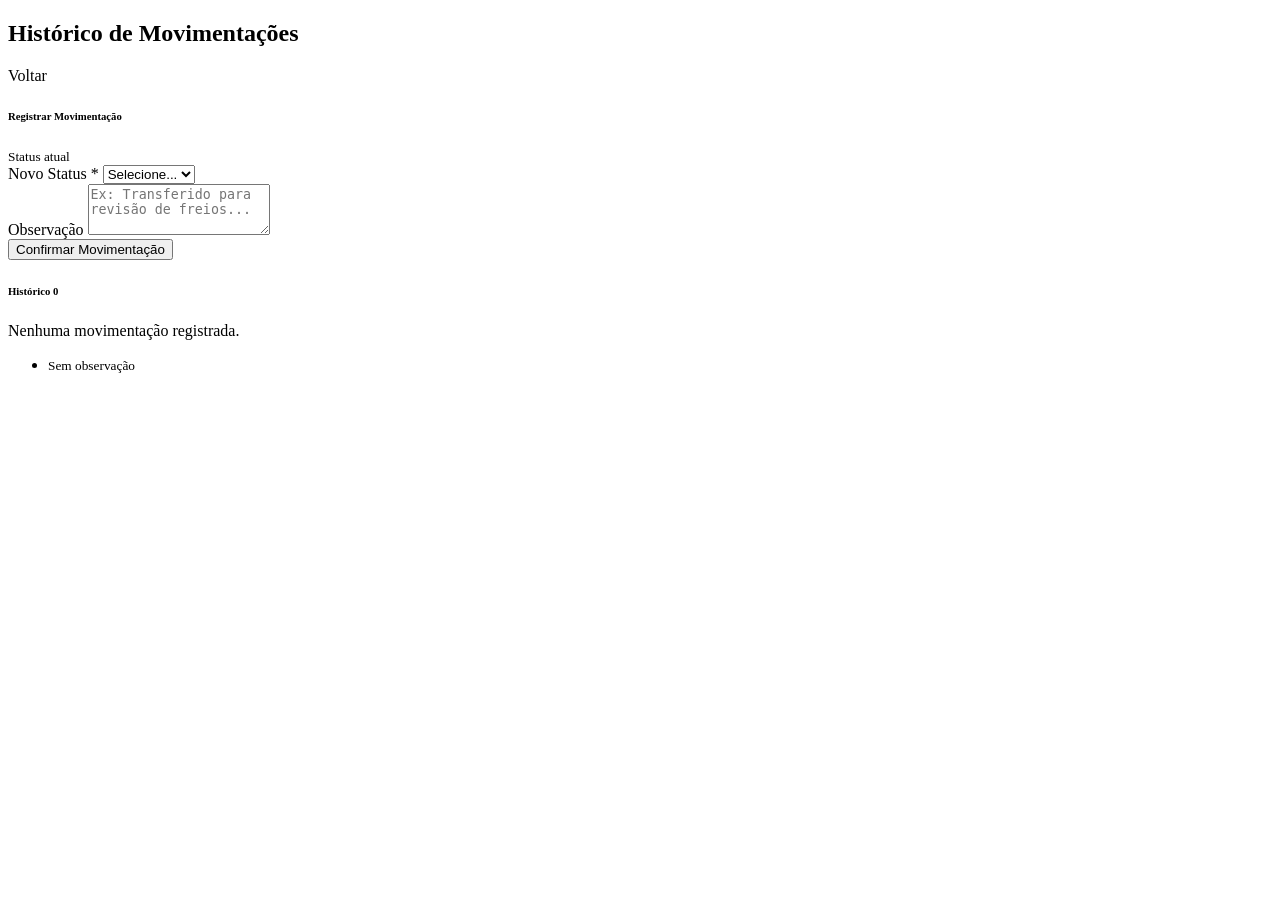
<file: src/main/resources/templates/veiculo/historico.html>
<!DOCTYPE html>
<html lang="pt-BR" xmlns:th="http://www.thymeleaf.org">
<head th:replace="~{fragments/layout :: head('Histórico de Movimentações')}"></head>
<body>
<div th:replace="~{fragments/layout :: navbar}"></div>
<div id="main-wrapper">


<main class="container py-4 flex-grow-1">

    <!-- Cabeçalho -->
    <div class="d-flex justify-content-between align-items-center mb-4">
        <div class="d-flex align-items-center">
            <i class="bi bi-clock-history fs-3 text-primary me-3"></i>
            <div>
                <h2 class="mb-0 fw-bold">Histórico de Movimentações</h2>
                <small class="text-muted"
                       th:text="${veiculo.marca + ' ' + veiculo.modelo + ' — ' + veiculo.placa}">
                </small>
            </div>
        </div>
        <a th:href="@{/veiculos/{id}(id=${veiculo.id})}" class="btn btn-outline-secondary">
            <i class="bi bi-arrow-left me-1"></i>Voltar
        </a>
    </div>

    <!-- Alertas -->
    <div th:replace="~{fragments/layout :: alertas}"></div>

    <div class="row g-4">

        <!-- ═══ Formulário: nova movimentação ══════════════════════════ -->
        <div class="col-12 col-lg-4">
            <div class="card border-0 shadow-sm h-100">
                <div class="card-header bg-white border-0 pt-3">
                    <h6 class="fw-bold mb-0">
                        <i class="bi bi-arrow-left-right me-2 text-primary"></i>Registrar Movimentação
                    </h6>
                </div>
                <div class="card-body">

                    <!-- Status atual -->
                    <div class="mb-3 p-3 bg-light rounded">
                        <small class="text-muted d-block mb-1">Status atual</small>
                        <span th:text="${veiculo.statusDescricao}"
                              th:classappend="${veiculo.status.name() == 'VENDIDO'}     ? 'badge bg-danger fs-6'     :
                                              (${veiculo.status.name() == 'MANUTENCAO'} ? 'badge bg-warning text-dark fs-6' :
                                              'badge bg-success fs-6')"
                              class="badge fs-6">
                        </span>
                    </div>

                    <form th:action="@{/veiculos/{id}/movimentacoes(id=${veiculo.id})}"
                          th:object="${form}"
                          method="post">
                    <input type="hidden" th:name="${_csrf.parameterName}" th:value="${_csrf.token}"/>

                        <div class="mb-3">
                            <label class="form-label fw-semibold">
                                Novo Status <span class="text-danger">*</span>
                            </label>
                            <select th:field="*{statusNovo}"
                                    class="form-select"
                                    th:classappend="${#fields.hasErrors('statusNovo')} ? 'is-invalid'">
                                <option value="">Selecione...</option>
                                <option th:each="s : ${statusList}"
                                        th:value="${s.name()}"
                                        th:text="${s.descricao}"
                                        th:disabled="${s == veiculo.status}">
                                </option>
                            </select>
                            <div class="invalid-feedback" th:errors="*{statusNovo}"></div>
                        </div>

                        <div class="mb-3">
                            <label class="form-label fw-semibold">Observação</label>
                            <textarea th:field="*{observacao}"
                                      class="form-control"
                                      th:classappend="${#fields.hasErrors('observacao')} ? 'is-invalid'"
                                      rows="3"
                                      placeholder="Ex: Transferido para revisão de freios..."></textarea>
                            <div class="invalid-feedback" th:errors="*{observacao}"></div>
                        </div>

                        <button type="submit" class="btn btn-primary w-100">
                            <i class="bi bi-check-lg me-1"></i>Confirmar Movimentação
                        </button>
                    </form>
                </div>
            </div>
        </div>

        <!-- ═══ Timeline de movimentações ═══════════════════════════════ -->
        <div class="col-12 col-lg-8">
            <div class="card border-0 shadow-sm">
                <div class="card-header bg-white border-0 pt-3">
                    <h6 class="fw-bold mb-0">
                        <i class="bi bi-list-check me-2 text-primary"></i>
                        Histórico
                        <span class="badge bg-secondary ms-1"
                              th:text="${#lists.size(movimentacoes)}">0</span>
                    </h6>
                </div>
                <div class="card-body p-0">

                    <!-- Sem histórico -->
                    <div th:if="${#lists.isEmpty(movimentacoes)}"
                         class="text-center py-5 text-muted">
                        <i class="bi bi-inbox fs-1 d-block mb-2"></i>
                        Nenhuma movimentação registrada.
                    </div>

                    <!-- Timeline -->
                    <ul th:if="${!#lists.isEmpty(movimentacoes)}"
                        class="list-group list-group-flush">
                        <li th:each="mov : ${movimentacoes}"
                            class="list-group-item px-4 py-3">
                            <div class="d-flex justify-content-between align-items-start">
                                <div>
                                    <!-- Seta de status -->
                                    <div class="d-flex align-items-center gap-2 mb-1">
                                        <!-- Status anterior (pode ser nulo no cadastro) -->
                                        <span th:if="${mov.statusAnterior != null}"
                                              th:text="${mov.statusAnteriorDescricao}"
                                              class="badge bg-secondary">
                                        </span>
                                        <span th:if="${mov.statusAnterior != null}">
                                            <i class="bi bi-arrow-right text-muted"></i>
                                        </span>
                                        <span th:text="${mov.statusNovoDescricao}"
                                              th:classappend="${mov.statusNovo.name() == 'VENDIDO'}     ? 'badge bg-danger'     :
                                                              (${mov.statusNovo.name() == 'MANUTENCAO'} ? 'badge bg-warning text-dark' :
                                                              'badge bg-success')"
                                              class="badge">
                                        </span>
                                    </div>

                                    <!-- Observação -->
                                    <small th:if="${mov.observacao != null and !mov.observacao.isBlank()}"
                                           class="text-muted"
                                           th:text="${mov.observacao}">
                                    </small>
                                    <small th:if="${mov.observacao == null or mov.observacao.isBlank()}"
                                           class="text-muted fst-italic">
                                        Sem observação
                                    </small>
                                </div>

                                <!-- Data/hora -->
                                <small class="text-muted text-nowrap ms-3">
                                    <i class="bi bi-clock me-1"></i>
                                    <span th:text="${#temporals.format(mov.registradoEm, 'dd/MM/yyyy HH:mm')}"></span>
                                </small>
                            </div>
                        </li>
                    </ul>
                </div>
            </div>
        </div>
    </div>
</main>

<footer th:replace="~{fragments/layout :: footer}"></footer>
<script src="https://cdn.jsdelivr.net/npm/bootstrap@5.3.3/dist/js/bootstrap.bundle.min.js"></script>
<script th:replace="~{fragments/layout :: sidebar-scripts}"></script>
</div><!-- fim main-wrapper -->
</body>
</html>
</file>
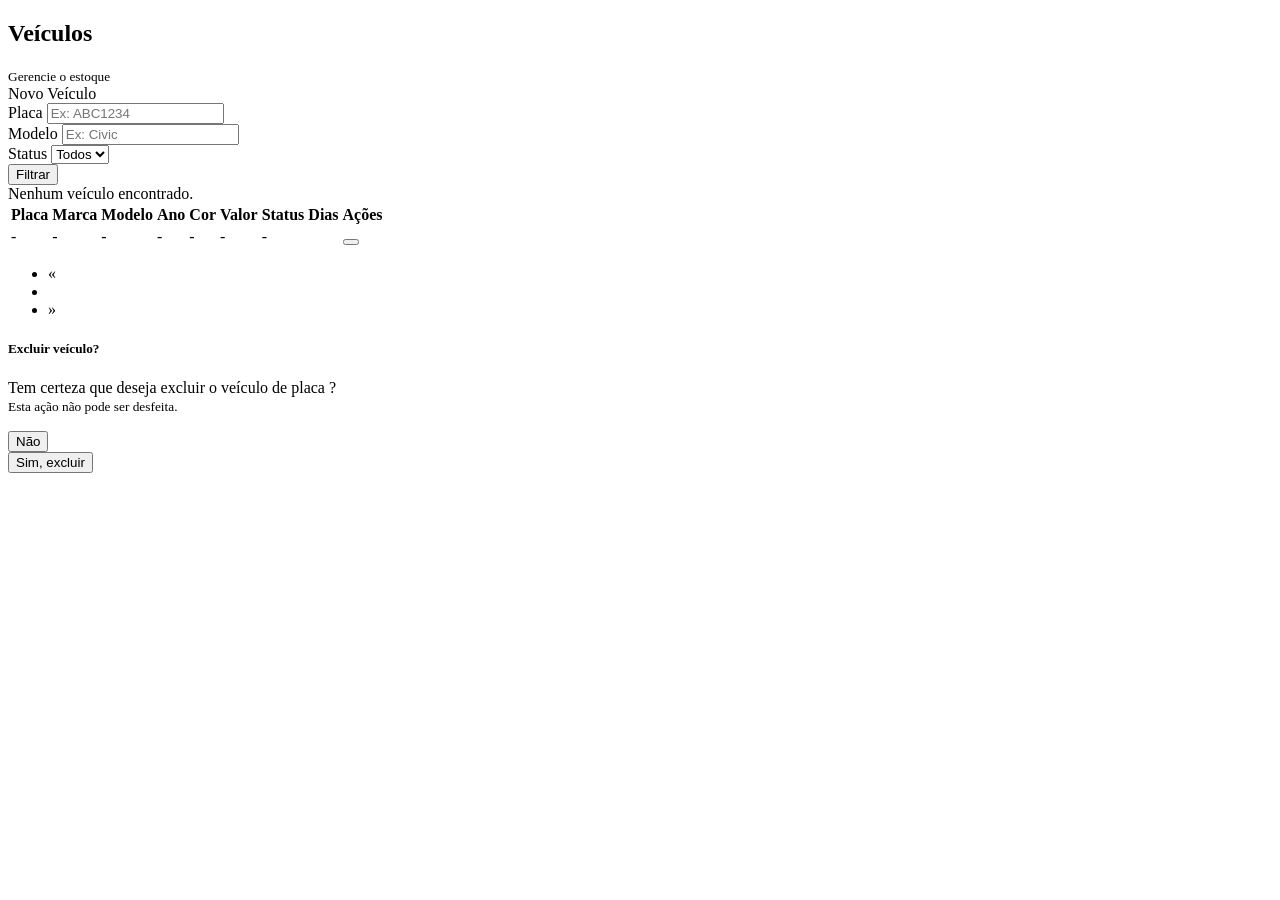
<file: src/main/resources/templates/veiculo/lista.html>
<!DOCTYPE html>
<html lang="pt-BR" xmlns:th="http://www.thymeleaf.org">
<head th:replace="~{fragments/layout :: head('Veículos')}"></head>
<body>
<div th:replace="~{fragments/layout :: navbar}"></div>
<div id="main-wrapper">


<main class="container py-4 flex-grow-1">

    <!-- Cabeçalho -->
    <div class="d-flex justify-content-between align-items-center mb-4">
        <div class="d-flex align-items-center">
            <i class="bi bi-list-ul fs-3 text-primary me-3"></i>
            <div>
                <h2 class="mb-0 fw-bold">Veículos</h2>
                <small class="text-muted">Gerencie o estoque</small>
            </div>
        </div>
        <a th:href="@{/veiculos/novo}" class="btn btn-primary">
            <i class="bi bi-plus-lg me-1"></i>Novo Veículo
        </a>
    </div>

    <!-- Alertas -->
    <div th:replace="~{fragments/layout :: alertas}"></div>

    <!-- ═══ Filtros ═══════════════════════════════════════════════════ -->
    <div class="card border-0 shadow-sm mb-4">
        <div class="card-body">
            <form th:action="@{/veiculos}" method="get" class="row g-3 align-items-end">
                <div class="col-12 col-md-4">
                    <label class="form-label fw-semibold">Placa</label>
                    <input type="text" name="placa" class="form-control"
                           placeholder="Ex: ABC1234"
                           th:value="${placa}"/>
                </div>
                <div class="col-12 col-md-4">
                    <label class="form-label fw-semibold">Modelo</label>
                    <input type="text" name="modelo" class="form-control"
                           placeholder="Ex: Civic"
                           th:value="${modelo}"/>
                </div>
                <div class="col-12 col-md-2">
                    <label class="form-label fw-semibold">Status</label>
                    <select name="status" class="form-select">
                        <option value="">Todos</option>
                        <option th:each="s : ${statusList}"
                                th:value="${s.name()}"
                                th:text="${s.descricao}"
                                th:selected="${s == statusSelecionado}">
                        </option>
                    </select>
                </div>
                <div class="col-12 col-md-2 d-flex gap-2">
                    <button type="submit" class="btn btn-primary w-100">
                        <i class="bi bi-search me-1"></i>Filtrar
                    </button>
                    <a th:href="@{/veiculos}" class="btn btn-outline-secondary w-100">
                        <i class="bi bi-x-lg"></i>
                    </a>
                </div>
            </form>
        </div>
    </div>

    <!-- ═══ Tabela ════════════════════════════════════════════════════ -->
    <div class="card border-0 shadow-sm">
        <div class="card-body p-0">

            <!-- Sem resultados -->
            <div th:if="${veiculos.isEmpty()}" class="text-center py-5 text-muted">
                <i class="bi bi-inbox fs-1 d-block mb-2"></i>
                Nenhum veículo encontrado.
            </div>

            <!-- Tabela responsiva -->
            <div th:if="${!veiculos.isEmpty()}" class="table-responsive">
                <table class="table table-hover align-middle mb-0">
                    <thead class="table-dark">
                    <tr>
                        <th>Placa</th>
                        <th>Marca</th>
                        <th>Modelo</th>
                        <th>Ano</th>
                        <th>Cor</th>
                        <th>Valor</th>
                        <th>Status</th>
                                    <th>Dias</th>
                        <th class="text-center">Ações</th>
                    </tr>
                    </thead>
                    <tbody>
                    <tr th:each="v : ${veiculos}">
                        <td class="fw-semibold" th:text="${v.placa}">-</td>
                        <td th:text="${v.marca}">-</td>
                        <td th:text="${v.modelo}">-</td>
                        <td th:text="${v.ano}">-</td>
                        <td th:text="${v.cor}">-</td>
                        <td th:text="${#numbers.formatInteger(v.quilometragem, 1, 'COMMA') + ' km'}">-</td>
                        <td th:text="${#numbers.formatCurrency(v.valor)}">-</td>
                        <td>
                            <span th:text="${v.statusDescricao}"
                                  th:classappend="${v.status.name() == 'VENDIDO'}    ? 'badge bg-danger'    :
                                                  (${v.status.name() == 'MANUTENCAO'} ? 'badge bg-warning text-dark' :
                                                  'badge bg-success')"
                                  class="badge">
                            </span>
                        </td>
                        <td class="text-center">
                            <div class="btn-group btn-group-sm">
                                <a th:href="@{/veiculos/{id}(id=${v.id})}"
                                   class="btn btn-outline-secondary" title="Detalhes">
                                    <i class="bi bi-eye"></i>
                                </a>
                                <a th:href="@{/veiculos/{id}/movimentacoes(id=${v.id})}"
                                   class="btn btn-outline-info" title="Histórico">
                                    <i class="bi bi-clock-history"></i>
                                </a>
                                <a th:href="@{/veiculos/{id}/editar(id=${v.id})}"
                                   class="btn btn-outline-primary" title="Editar">
                                    <i class="bi bi-pencil"></i>
                                </a>
                                <button type="button"
                                        class="btn btn-outline-danger"
                                        title="Excluir"
                                        data-bs-toggle="modal"
                                        data-bs-target="#modalExcluir"
                                        th:attr="data-id=${v.id}, data-placa=${v.placa}"
                                        onclick="prepararExclusao(this)">
                                    <i class="bi bi-trash"></i>
                                </button>
                            </div>
                        </td>
                    </tr>
                    </tbody>
                </table>
            </div>

            <!-- ═══ Paginação ══════════════════════════════════════════ -->
            <div th:if="${veiculos.totalPages > 1}"
                 class="d-flex justify-content-between align-items-center px-3 py-2 border-top">

                <small class="text-muted"
                       th:text="'Exibindo ' + ${veiculos.numberOfElements} + ' de ' + ${veiculos.totalElements} + ' registros'">
                </small>

                <nav>
                    <ul class="pagination pagination-sm mb-0">
                        <li class="page-item" th:classappend="${veiculos.first} ? 'disabled'">
                            <a class="page-link"
                               th:href="@{/veiculos(page=${veiculos.number - 1}, placa=${placa}, modelo=${modelo}, status=${statusSelecionado})}">
                                &laquo;
                            </a>
                        </li>
                        <li th:each="i : ${#numbers.sequence(0, veiculos.totalPages - 1)}"
                            class="page-item"
                            th:classappend="${i == veiculos.number} ? 'active'">
                            <a class="page-link"
                               th:text="${i + 1}"
                               th:href="@{/veiculos(page=${i}, placa=${placa}, modelo=${modelo}, status=${statusSelecionado})}">
                            </a>
                        </li>
                        <li class="page-item" th:classappend="${veiculos.last} ? 'disabled'">
                            <a class="page-link"
                               th:href="@{/veiculos(page=${veiculos.number + 1}, placa=${placa}, modelo=${modelo}, status=${statusSelecionado})}">
                                &raquo;
                            </a>
                        </li>
                    </ul>
                </nav>
            </div>
        </div>
    </div>
</main>

<!-- ═══ Modal de confirmação de exclusão ══════════════════════════════ -->
<div class="modal fade" id="modalExcluir" tabindex="-1">
    <div class="modal-dialog modal-dialog-centered" style="max-width:380px;">
        <div class="modal-content border-0 shadow">
            <div class="modal-body text-center py-4 px-4">
                <div class="mb-3">
                    <i class="bi bi-exclamation-triangle-fill text-danger" style="font-size:2.5rem;"></i>
                </div>
                <h5 class="fw-bold mb-2">Excluir veículo?</h5>
                <p class="text-muted mb-4">
                    Tem certeza que deseja excluir o veículo de placa
                    <strong id="placaExcluir" class="text-dark"></strong>?
                    <br><small>Esta ação não pode ser desfeita.</small>
                </p>
                <div class="d-flex gap-3 justify-content-center">
                    <button type="button" class="btn btn-outline-secondary px-4"
                            data-bs-dismiss="modal">
                        Não
                    </button>
                    <form id="formExcluir" method="post">
                        <input type="hidden" th:name="${_csrf.parameterName}" th:value="${_csrf.token}"/>
                        <button type="submit" class="btn btn-danger px-4">
                            Sim, excluir
                        </button>
                    </form>
                </div>
            </div>
        </div>
    </div>
</div>

<footer th:replace="~{fragments/layout :: footer}"></footer>

<script src="https://cdn.jsdelivr.net/npm/bootstrap@5.3.3/dist/js/bootstrap.bundle.min.js"></script>
<script>
    function prepararExclusao(btn) {
        const id    = btn.getAttribute('data-id');
        const placa = btn.getAttribute('data-placa');
        document.getElementById('placaExcluir').textContent = placa;
        document.getElementById('formExcluir').action = '/veiculos/' + id + '/excluir';
    }
</script>
<script th:replace="~{fragments/layout :: sidebar-scripts}"></script>
</div><!-- fim main-wrapper -->
</body>
</html>
</file>
